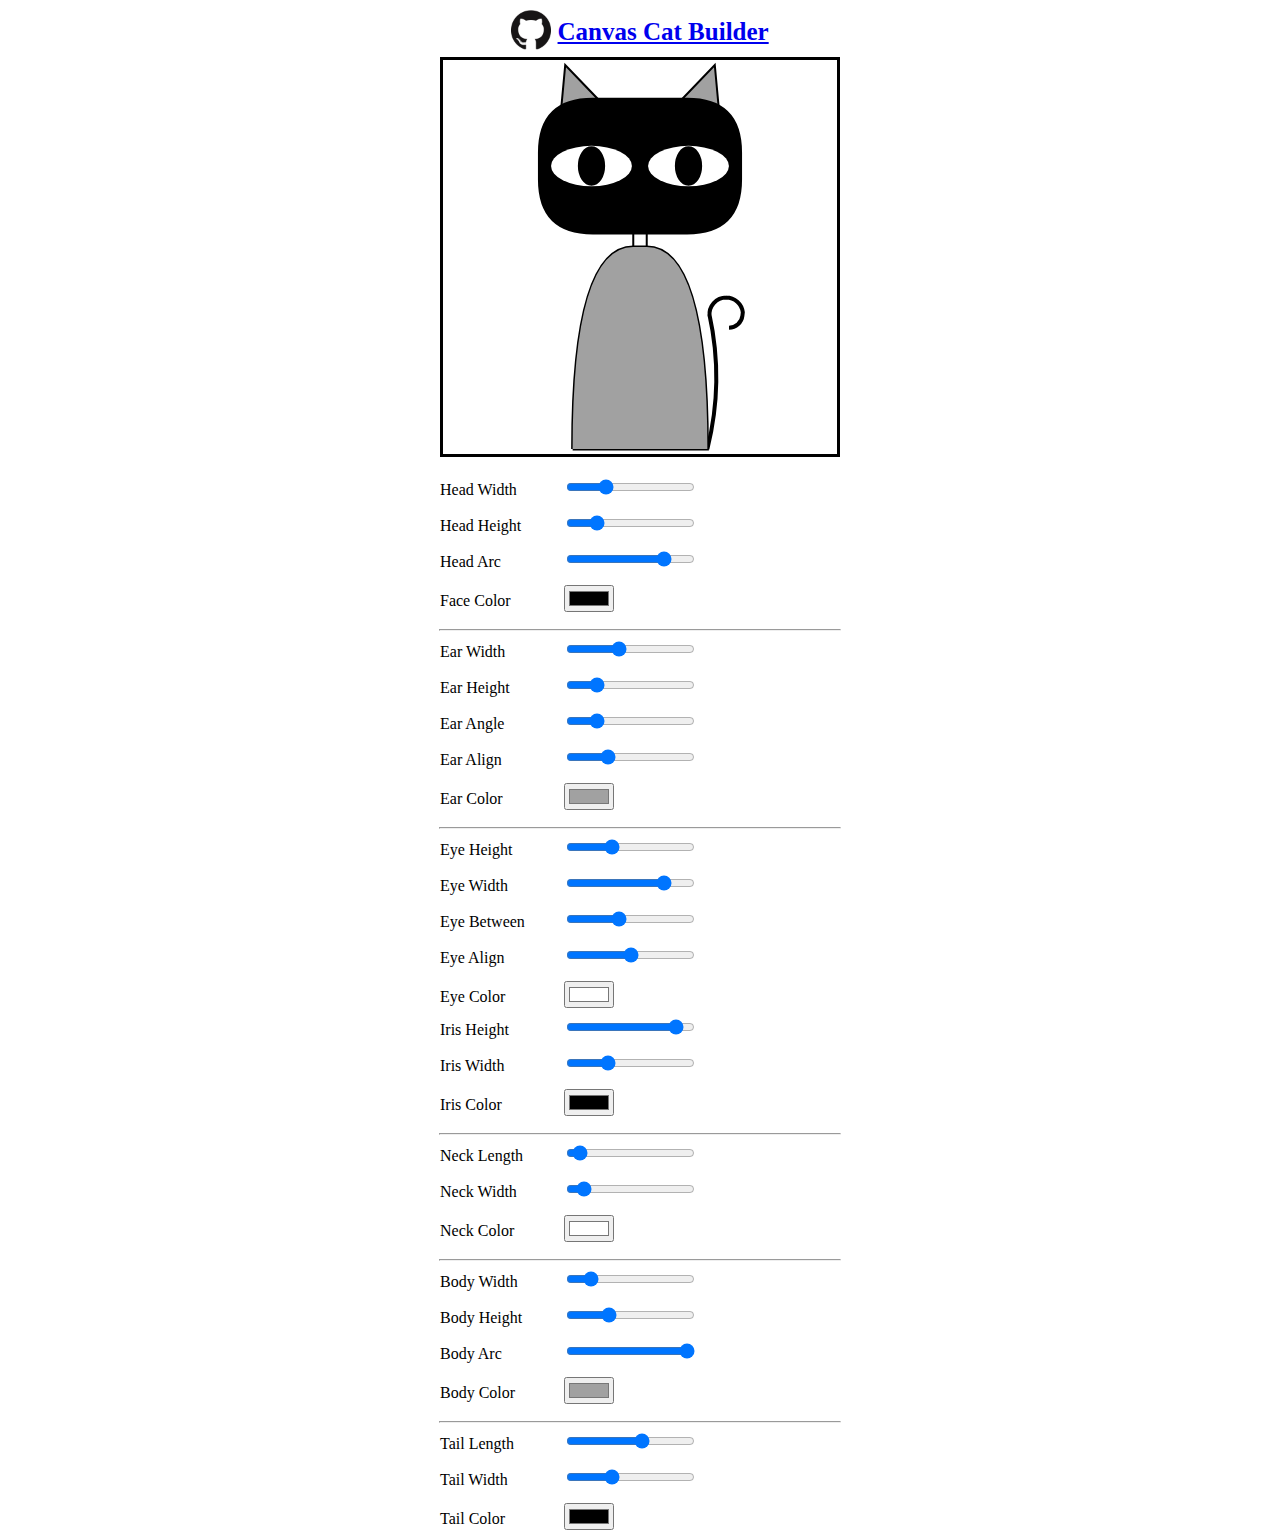
<file: index.html>
<!DOCTYPE html>
<html lang="en">
<head>
    <meta charset="UTF-8">
    <meta http-equiv="X-UA-Compatible" content="IE=edge">
    <meta name="viewport" content="width=device-width, initial-scale=1.0">
    <title>Cat Builder</title>
    <link rel="stylesheet" href="demo.css">
</head>
<body>

    <div>
        <div class="cat-preview">
            <h1><img src="GitHub-Mark-120px-plus.png" alt="github"> <a href="https://github.com/ai8hyf/html-canvas-cat-generator">Canvas Cat Builder</a></h1>
            <canvas id="cat-preview-canvas"></canvas>
        </div>

        <div class="cat-param">
            <div class="param-input">
                <label for="head_width">Head Width</label>
                <input type="range" min="50" max="300" value="120" id="head_width" onchange="generateCat()">
            </div>

            <div class="param-input">
                <label for="head_height">Head Height</label>
                <input type="range" min="50" max="200" value="80" id="head_height" onchange="generateCat()">
            </div>

            <div class="param-input">
                <label for="head_height">Head Arc</label>
                <input type="range" min="0" max="100" value="80" id="head_arc" onchange="generateCat()">
            </div>

            <div class="param-input">
                <label for="head_color">Face Color</label>
                <input type="color" value="#000000" id="head_color" onchange="generateCat()">
            </div>

            <hr>

            <div class="param-input">
                <label for="ear_width">Ear Width</label>
                <input type="range" min="0" max="50" value="20" id="ear_width" onchange="generateCat()">
            </div>

            <div class="param-input">
                <label for="ear_height">Ear Height</label>
                <input type="range" min="0" max="100" value="20" id="ear_height" onchange="generateCat()">
            </div>

            <div class="param-input">
                <label for="ear_direction">Ear Angle</label>
                <input type="range" min="0" max="100" value="20" id="ear_direction" onchange="generateCat()">
            </div>

            <div class="param-input">
                <label for="ear_offset">Ear Align</label>
                <input type="range" min="0" max="100" value="30" id="ear_offset" onchange="generateCat()">
            </div>

            <div class="param-input">
                <label for="ear_color">Ear Color</label>
                <input type="color" value="#a1a1a1" id="ear_color" onchange="generateCat()">
            </div>

            <hr>

            <div class="param-input">
                <label for="eye_height">Eye Height</label>
                <input type="range" min="0" max="90" value="30" id="eye_height" onchange="generateCat()">
            </div>

            <div class="param-input">
                <label for="eye_width">Eye Width</label>
                <input type="range" min="0" max="50" value="40" id="eye_width" onchange="generateCat()">
            </div>

            <div class="param-input">
                <label for="eye_distance">Eye Between</label>
                <input type="range" min="0" max="100" value="40" id="eye_distance" onchange="generateCat()">
            </div>

            <div class="param-input">
                <label for="eye_margin_top">Eye Align</label>
                <input type="range" min="0" max="100" value="50" id="eye_margin_top" onchange="generateCat()">
            </div>

            <div class="param-input">
                <label for="eye_color">Eye Color</label>
                <input type="color" value="#ffffff" id="eye_color" onchange="generateCat()">
            </div>

            <div class="param-input">
                <label for="retina_height">Iris Height</label>
                <input type="range" min="0" max="50" value="45" id="retina_height" onchange="generateCat()">
            </div>

            <div class="param-input">
                <label for="retina_width">Iris Width</label>
                <input type="range" min="0" max="50" value="15" id="retina_width" onchange="generateCat()">
            </div>

            <div class="param-input">
                <label for="retina_color">Iris Color</label>
                <input type="color" value="#000000" id="retina_color" onchange="generateCat()">
            </div>

            <hr>

            <div class="param-input">
                <label for="neck_length">Neck Length</label>
                <input type="range" min="0" max="200" value="10" id="neck_length" onchange="generateCat()">
            </div>

            <div class="param-input">
                <label for="neck_width">Neck Width</label>
                <input type="range" min="1" max="100" value="10" id="neck_width" onchange="generateCat()">
            </div>

            <div class="param-input">
                <label for="neck_color">Neck Color</label>
                <input type="color" value="#ffffff" id="neck_color" onchange="generateCat()">
            </div>


            <hr>

            <div class="param-input">
                <label for="body_width">Body Width</label>
                <input type="range" min="40" max="300" value="80" id="body_width" onchange="generateCat()">
            </div>

            <div class="param-input">
                <label for="body_height">Body Height</label>
                <input type="range" min="40" max="300" value="120" id="body_height" onchange="generateCat()">
            </div>

            <div class="param-input">
                <label for="body_arc">Body Arc</label>
                <input type="range" min="1" max="100" value="100" id="body_arc" onchange="generateCat()">
            </div>

            <div class="param-input">
                <label for="body_color">Body Color</label>
                <input type="color" value="#a1a1a1" id="body_color" onchange="generateCat()">
            </div>

            <hr>

            <div class="param-input">
                <label for="tail_height">Tail Length</label>
                <input type="range" min="20" max="120" value="80" id="tail_height" onchange="generateCat()">
            </div>

            <div class="param-input">
                <label for="tail_stroke">Tail Width</label>
                <input type="range" min="1" max="10" value="4" id="tail_stroke" onchange="generateCat()">
            </div>

            <div class="param-input">
                <label for="tail_color">Tail Color</label>
                <input type="color" value="#000000" id="tail_color" onchange="generateCat()">
            </div>

            
        </div>
    </div>



    <script src="https://cdnjs.cloudflare.com/ajax/libs/jquery/3.6.0/jquery.min.js"></script>
    <script src="catBuilder.js"></script>
    <script>
        function generateCat(){

            var catJSON = {
                "head_width": parseInt($("#head_width").val()),
                "head_height": parseInt($("#head_height").val()), 
                "head_arc": parseFloat($("#head_arc").val()) / 100,
                "ear_width": parseFloat($("#ear_width").val()) / 100,
                "ear_height": parseInt($("#ear_height").val()), 
                "ear_direction": parseFloat($("#ear_direction").val()) / 100,
                "ear_offset": parseFloat($("#ear_offset").val()) / 100,
                "eye_height": parseFloat($("#eye_height").val()) / 100, // max: 1 
                "eye_width": parseFloat($("#eye_width").val()) / 100, // max: 0.5
                "eye_distance": parseFloat($("#eye_distance").val()) / 100, // max: 1
                "eye_margin_top": parseFloat($("#eye_margin_top").val()) / 100, // max: 1
                "retina_width": parseFloat($("#retina_width").val()) / 100,    // max: 0.5
                "retina_height": parseFloat($("#retina_height").val()) / 100,   // max: 0.5
                "neck_length": parseFloat($("#neck_length").val()) / 100, // max:2
                "neck_width": parseFloat($("#neck_width").val()) / 100, // max: 1
                "body_height": parseInt($("#body_height").val()),
                "body_width": parseInt($("#body_width").val()),
                "body_arc": parseFloat($("#body_arc").val()) / 100,
                "tail_height": parseInt($("#tail_height").val()),
                "tail_width": 20,
                "tail_stroke": parseInt($("#tail_stroke").val()),
                "ear_color": $("#ear_color").val(),
                "head_color": $("#head_color").val(),
                "eye_color": $("#eye_color").val(),
                "retina_color": $("#retina_color").val(),
                "neck_color": $("#neck_color").val(),
                "body_color": $("#body_color").val(),
                "tail_color": $("#tail_color").val(),
            }

            draw("cat-preview-canvas", catJSON)
        }

        generateCat()
    </script>
</body>
</html>
</file>
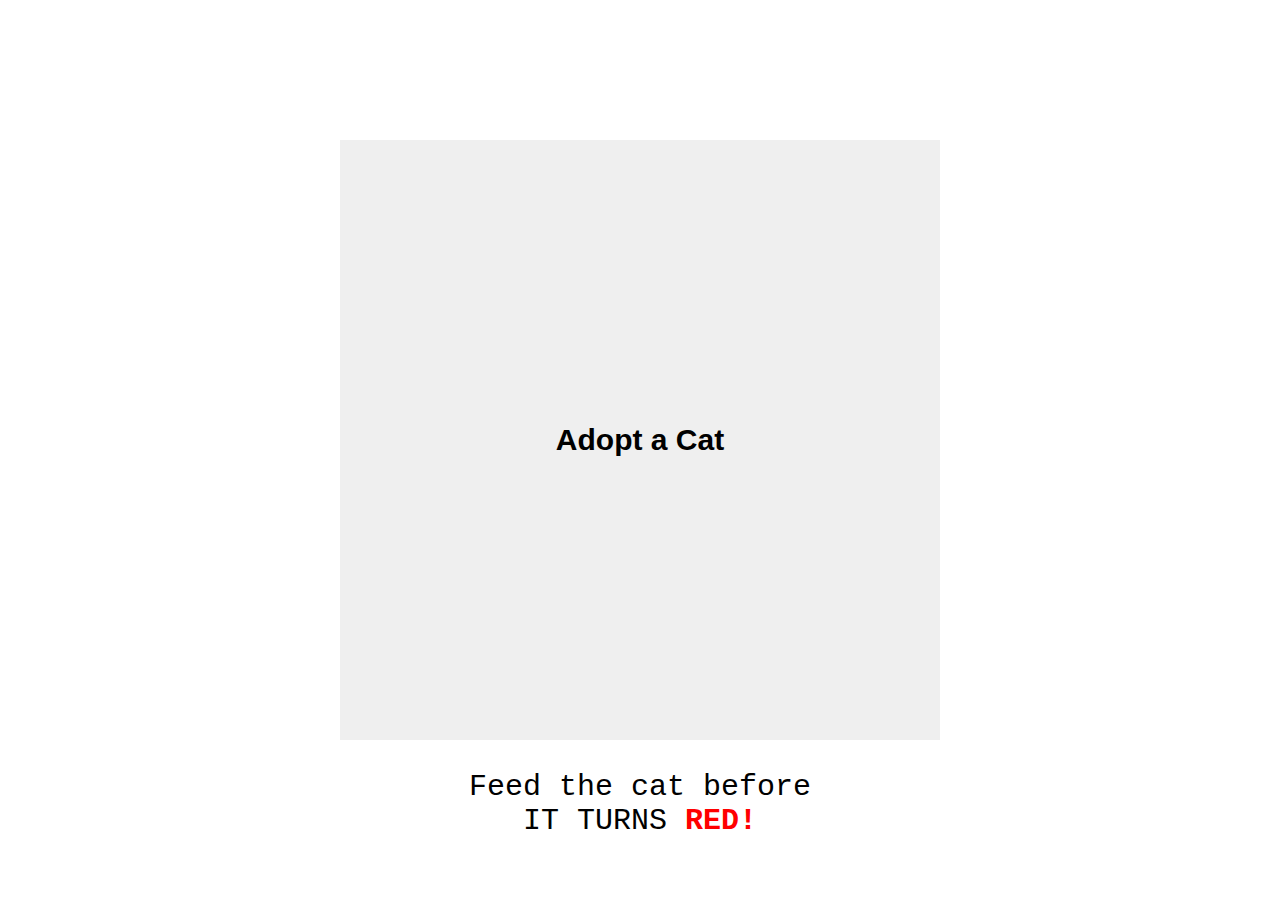
<file: feed.html>
<!DOCTYPE html>
<html lang="en" style="height: 100vh;">
<head>
    <meta charset="UTF-8">
    <meta http-equiv="X-UA-Compatible" content="IE=edge">
    <meta name="viewport" content="width=device-width, initial-scale=1.0">
    <title>Adopt A Cat</title>
    <link rel="stylesheet" href="demo2.css">
</head>
<body>

    <div>
        <div class="cat-preview" style="margin-top: 140px;">
            <button id="start-btn" onclick="start_game()">Adopt a Cat</button>
            <canvas id="cat-preview-canvas" style="border: none; display: none;"></canvas>
            <p style="width: 100%; text-align: center; font-family: 'Courier New', Courier, monospace; font-weight: normal; font-size: 30px;">Feed the cat before <br>IT TURNS <span style="color: red; font-weight: bolder;">RED!</span></p>
        </div>

        <button id="feed-button">Feed</button>

    </div>

    <audio id="audio" src="cat.ogg" autostart="false" loop="true" hidden></audio>



    <script src="https://cdnjs.cloudflare.com/ajax/libs/jquery/3.6.0/jquery.min.js"></script>
    <script src="catBuilder.js"></script>
    <script src="exp.js"></script>
    <script>
        var needPet = false
        var failed = false
        var explosion = false

        function start_game(){
            $("#start-btn").hide()
            $("canvas").fadeIn(1000)
            generateCat2()
        }

        var sound = document.getElementById("audio");

        function playsound(sound_volume){
            sound.play();
            sound.volume = sound_volume;
        }

        function stopsound(){
            sound.pause();
        }

        $("#feed-button").hide()

        let catObj1 = {
            "head_width": getRndInteger(50,200),
            "head_height": getRndInteger(50,200), 
            "head_arc": getRndFloat(0,100),
            "ear_width": getRndFloat(0,50),
            "ear_height": getRndInteger(0,100), 
            "ear_direction": getRndFloat(0,100),
            "ear_offset": getRndFloat(0,100),
            "eye_height": getRndFloat(0,100),
            "eye_width": getRndFloat(0,50),
            "eye_distance": getRndFloat(0,100),
            "eye_margin_top": getRndFloat(0,100),
            "retina_width": getRndFloat(0,50),
            "retina_height": getRndFloat(0,50),
            "neck_length": getRndFloat(0,200),
            "neck_width": getRndFloat(0,100),
            "body_height": getRndInteger(50,300),
            "body_width": getRndInteger(50,300),
            "body_arc": getRndFloat(0,100),
            "tail_height": getRndInteger(20,120),
            "tail_width": 20,
            "tail_stroke": getRndInteger(2,10),
            "ear_color": getRndRGB(),
            "head_color": getRndRGB(),
            "eye_color": getRndRGB(),
            "retina_color": getRndRGB(),
            "neck_color": getRndRGB(),
            "body_color": getRndRGB(),
            "tail_color": getRndRGB(),
        }

        let catObj2 = {
            "head_width": getRndInteger(50,200),
            "head_height": getRndInteger(50,200), 
            "head_arc": getRndFloat(0,100),
            "ear_width": getRndFloat(0,50),
            "ear_height": getRndInteger(0,100), 
            "ear_direction": getRndFloat(0,100),
            "ear_offset": getRndFloat(0,100),
            "eye_height": getRndFloat(0,100),
            "eye_width": getRndFloat(0,50),
            "eye_distance": getRndFloat(0,100),
            "eye_margin_top": getRndFloat(0,100),
            "retina_width": getRndFloat(0,50),
            "retina_height": getRndFloat(0,50),
            "neck_length": getRndFloat(0,200),
            "neck_width": getRndFloat(0,100),
            "body_height": getRndInteger(50,300),
            "body_width": getRndInteger(50,300),
            "body_arc": getRndFloat(0,100),
            "tail_height": getRndInteger(20,120),
            "tail_width": 20,
            "tail_stroke": getRndInteger(2,10),
            "ear_color": getRndRGB(),
            "head_color": getRndRGB(),
            "eye_color": getRndRGB(),
            "retina_color": getRndRGB(),
            "neck_color": getRndRGB(),
            "body_color": getRndRGB(),
            "tail_color": getRndRGB(),
        }

        function getRndInteger(min, max) {
            return Math.floor(Math.random() * (max - min + 1) ) + min;
        }

        function getRndFloat(min, max){
            let rnd_float = parseFloat(getRndInteger(min, max))/100
            return rnd_float
        }

        function getRndColor(){
            var letters = '0123456789ABCDEF';
            var color = '#';
            for (var i = 0; i < 6; i++) {
                color += letters[Math.floor(Math.random() * 16)];
            }
            return color;
        }

        function getRndRGB(){
            let r = getRndInteger(0,255)
            let g = getRndInteger(0,255)
            let b = getRndInteger(0,255)
            return "rgb("+r.toString()+","+g.toString()+","+b.toString()+")"
        }

        function findInterval(start_obj, end_obj, cur_frame, fps, attribute){
            let intv = 0

            if(start_obj[attribute]<end_obj[attribute]){
                intv = (end_obj[attribute]-start_obj[attribute])/fps
            }else{
                intv = -(start_obj[attribute]-end_obj[attribute])/fps
            }

            return start_obj[attribute] + intv*cur_frame
        }

        function findColorInterval(start_obj, end_obj, cur_frame, fps, attribute){

            if(cur_frame == fps){
                return end_obj[attribute]
            }

            let intv = [0,0,0]
            let rgb = [0,0,0]

            let parsedStartColor = (start_obj[attribute].slice(4,-1)).split(",")
            let parsedEndColor = (end_obj[attribute].slice(4,-1)).split(",")

            for(let i=0;i<3;i++){
                parsedStartColor[i] = parseInt(parsedStartColor[i])
                parsedEndColor[i] = parseInt(parsedEndColor[i])

                if(parsedStartColor[i]<parsedEndColor[i]){
                    intv[i] = (parsedEndColor[i]-parsedStartColor[i])/fps
                }else{
                    intv[i] = -(parsedStartColor[i]-parsedEndColor[i])/fps
                }

                rgb[i] = parsedStartColor[i] + parseInt(intv[i])*cur_frame
            }

            return "rgb("+rgb[0].toString()+","+rgb[1].toString()+","+rgb[2].toString()+")"
        }

        

        function generateCat2(){

            let i = 1
            let speed = 3
            let fps = 30 * speed

            let startGameInterval = setInterval(function(){
                let catObjTemp = {
                    "head_width": findInterval(catObj1, catObj2, i, fps, "head_width"),
                    "head_height": findInterval(catObj1, catObj2, i, fps, "head_height"), 
                    "head_arc": findInterval(catObj1, catObj2, i, fps, "head_arc"),
                    "ear_width": findInterval(catObj1, catObj2, i, fps, "ear_width"),
                    "ear_height": findInterval(catObj1, catObj2, i, fps, "ear_height"), 
                    "ear_direction": findInterval(catObj1, catObj2, i, fps, "ear_direction"),
                    "ear_offset": findInterval(catObj1, catObj2, i, fps, "ear_offset"),
                    "eye_height": findInterval(catObj1, catObj2, i, fps, "eye_height"),
                    "eye_width": findInterval(catObj1, catObj2, i, fps, "eye_width"),
                    "eye_distance": findInterval(catObj1, catObj2, i, fps, "eye_distance"),
                    "eye_margin_top": findInterval(catObj1, catObj2, i, fps, "eye_margin_top"),
                    "retina_width": findInterval(catObj1, catObj2, i, fps, "retina_width"),
                    "retina_height": findInterval(catObj1, catObj2, i, fps, "retina_height"),
                    "neck_length": findInterval(catObj1, catObj2, i, fps, "neck_length"),
                    "neck_width": findInterval(catObj1, catObj2, i, fps, "neck_width"),
                    "body_height": findInterval(catObj1, catObj2, i, fps, "body_height"),
                    "body_width": findInterval(catObj1, catObj2, i, fps, "body_width"),
                    "body_arc": findInterval(catObj1, catObj2, i, fps, "body_arc"),
                    "tail_height": findInterval(catObj1, catObj2, i, fps, "tail_height"),
                    "tail_width": 20,
                    "tail_stroke": findInterval(catObj1, catObj2, i, fps, "tail_stroke"),
                    "ear_color": findColorInterval(catObj1, catObj2, i, fps, "ear_color"),
                    "head_color": findColorInterval(catObj1, catObj2, i, fps, "head_color"),
                    "eye_color": findColorInterval(catObj1, catObj2, i, fps, "eye_color"),
                    "retina_color": findColorInterval(catObj1, catObj2, i, fps, "retina_color"),
                    "neck_color": findColorInterval(catObj1, catObj2, i, fps, "neck_color"),
                    "body_color": findColorInterval(catObj1, catObj2, i, fps, "body_color"),
                    "tail_color": findColorInterval(catObj1, catObj2, i, fps, "tail_color"),
                }

                if(needPet==true){
                    playsound(i/(fps))
                }else{
                    stopsound()
                }

                if(failed == true){
                    catObjTemp["ear_color"] = "rgb(255,0,0)"
                    catObjTemp["head_color"] = "rgb(255,0,0)"
                    catObjTemp["eye_color"] = "rgb(255,0,0)"
                    catObjTemp["retina_color"] = "rgb(255,0,0)"
                    catObjTemp["neck_color"] = "rgb(255,0,0)"
                    catObjTemp["body_color"] = "rgb(255,0,0)"
                    catObjTemp["tail_color"] = "rgb(255,0,0)"
                    explosion = true
                    finalStage()
                    
                    console.log("interval cleared")

                    clearInterval(startGameInterval)
                    
                    return 0
                }

                draw("cat-preview-canvas", catObjTemp)

                i++

                if(i>fps){
                    i = 1
                    catObj1 = catObjTemp

                    catObj2 = {
                        "head_width": getRndInteger(50,200),
                        "head_height": getRndInteger(50,200), 
                        "head_arc": getRndFloat(0,100),
                        "ear_width": getRndFloat(0,50),
                        "ear_height": getRndInteger(0,100), 
                        "ear_direction": getRndFloat(0,100),
                        "ear_offset": getRndFloat(0,100),
                        "eye_height": getRndFloat(10,100),
                        "eye_width": getRndFloat(10,50),
                        "eye_distance": getRndFloat(0,100),
                        "eye_margin_top": getRndFloat(0,100),
                        "retina_width": getRndFloat(0,50),
                        "retina_height": getRndFloat(0,50),
                        "neck_length": getRndFloat(0,200),
                        "neck_width": 20*getRndFloat(0,4),
                        "body_height": getRndInteger(50,300),
                        "body_width": getRndInteger(50,300),
                        "body_arc": getRndFloat(0,100),
                        "tail_height": getRndInteger(20,120),
                        "tail_width": 20,
                        "tail_stroke": getRndInteger(2,10),
                        "ear_color": getRndRGB(),
                        "head_color": getRndRGB(),
                        "eye_color": getRndRGB(),
                        "retina_color": getRndRGB(),
                        "neck_color": getRndRGB(),
                        "body_color": getRndRGB(),
                        "tail_color": getRndRGB(),
                    }

                    if(needPet == true){
                        console.log("failed!")
                        failed = true
                    }

                    if(failed == true){
                        catObj2["ear_color"] = "rgb(255,0,0)"
                        catObj2["head_color"] = "rgb(255,0,0)"
                        catObj2["eye_color"] = "rgb(255,0,0)"
                        catObj2["retina_color"] = "rgb(255,0,0)"
                        catObj2["neck_color"] = "rgb(255,0,0)"
                        catObj2["body_color"] = "rgb(255,0,0)"
                        catObj2["tail_color"] = "rgb(255,0,0)"

                        $("#feed-button").hide()
                        explosion = true
                        finalStage()

                        clearInterval(startGameInterval)
                        return 0
                    }

                    // here controls the chance of turning red
                    // in the future, the random algorithm should be more sophisticated and consider sequential information
                    if((getRndInteger(1,2) == 2)&&failed==false&&needPet==false){
                        catObj2["ear_color"] = "rgb(255,0,0)"
                        catObj2["head_color"] = "rgb(255,0,0)"
                        catObj2["eye_color"] = "rgb(255,0,0)"
                        catObj2["retina_color"] = "rgb(255,0,0)"
                        catObj2["neck_color"] = "rgb(255,0,0)"
                        catObj2["body_color"] = "rgb(255,0,0)"
                        catObj2["tail_color"] = "rgb(255,0,0)"

                        console.log("boom!")

                        // play some disturbing sound effects
                        // WIP...

                        // change the tag
                        needPet = true

                        // button shows up at a random location and opacity
                        $("#feed-button").css("left", getRndInteger(0,80)+"vw")
                        $("#feed-button").css("bottom", getRndInteger(0,80)+"vh")
                        $("#feed-button").css("opacity", getRndFloat(30,80))
                        $("#feed-button").show()
                    }

                }
            }, 1000*speed/fps)
        }

        

        $("#feed-button").click(function(){
            // Stop it from turning red
            needPet = false
            failed = false

            $("#feed-button").hide()

            stopsound()

            // now it turns white
            catObj2["ear_color"] = "rgb(255,255,255)"
            catObj2["head_color"] = "rgb(255,255,255)"
            catObj2["eye_color"] = "rgb(255,255,255)"
            catObj2["retina_color"] = "rgb(255,255,255)"
            catObj2["neck_color"] = "rgb(255,255,255)"
            catObj2["body_color"] = "rgb(255,255,255)"
            catObj2["tail_color"] = "rgb(255,255,255)"
        })

        function convertCanvasToImage() {
            let canvas = document.getElementById("cat-preview-canvas");
            let image = new Image();
            image.src = canvas.toDataURL();
            return image;
        }

        function finalStage(){

            // the cat will explode

            let pnGImage = convertCanvasToImage();
            $(".cat-preview").append(pnGImage);

            $("#cat-preview-canvas").hide()
            $("p").hide()

            stopsound()

            var target = $("img");

            function explode() {
                target.explodeRestore();
                setTimeout(function () {
                    target.explode({
                        minWidth: 10,
                        maxWidth: 20,
                        radius: 800,
                        release: false,
                        recycle: false,
                        explodeTime: 1000,
                        canvas: true,
                        round: false,
                        maxAngle: 800,
                        gravity: 10,
                        groundDistance: 600,
                    });
                }, 1000)
            }
            explode();
        }

//click event listener
$('button').on('click', function(e) {
  explode(e.pageX, e.pageY, 100);
})

// explosion construction
function explode(x, y, ptc) {
  var particles = ptc,
    // explosion container and its reference to be able to delete it on animation end
    explosion = $('<div class="explosion"></div>');

  // put the explosion container into the body to be able to get it's size
  $('body').append(explosion);

  // position the container to be centered on click
  explosion.css('left', x - explosion.width() / 2);
  explosion.css('top', y - explosion.height() / 2);

  for (var i = 0; i < particles; i++) {
    // positioning x,y of the particle on the circle (little randomized radius)
    var x = (explosion.width() / 2) + rand(80, 150) * Math.cos(2 * Math.PI * i / rand(particles - 10, particles + 10)),
      y = (explosion.height() / 2) + rand(80, 150) * Math.sin(2 * Math.PI * i / rand(particles - 10, particles + 10)),
      color = rand(0,254) + ', ' + rand(0,254) + ', ' + rand(0,254), // randomize the color rgb
        // particle element creation (could be anything other than div)
      elm = $('<div class="particle" style="' +
        'background-color: rgb(' + color + ') ;' +
        'top: ' + y + 'px; ' +
        'left: ' + x + 'px"></div>');

    if (i == 0) { // no need to add the listener on all generated elements
      // css3 animation end detection
      elm.one('webkitAnimationEnd oanimationend msAnimationEnd animationend', function(e) {
        explosion.remove(); // remove this explosion container when animation ended
      });
    }
    explosion.append(elm);
  }
}

// get random number between min and max value
function rand(min, max) {
  return Math.floor(Math.random() * (max + 1)) + min;
}
        
    </script>
</body>
</html>
</file>
<file: demo.css>
html, body, div, h1, h2, canvas{
    padding: 0;
    margin: 0;
    box-sizing: border-box;
}

h1{
    width: 100%;
    text-align: center;
    line-height: 50px;
    font-size: 25px;
}

img{
    height: 40px;
    position: relative;
    top: 10px;
}

.cat-preview{
    width: 100%;
    background-color: white;
    position: sticky;
    top: 0;
}

#cat-preview-canvas{
    height: 400px;
    width: 100%;
    max-width: 400px;
    display: block;
    margin: 0 auto;
    border: 3px solid black;
}

.cat-param{
    width: 100%;
    margin-top: 20px;
}

.param-input{
    width: 100%;
    max-width: 400px;
    margin: 0 auto;
    height: 36px;
}

label{
    display: inline-block;
    width: 120px;
}

hr{
    width: 100%;
    max-width: 400px;
}
</file>
<file: demo2.css>
html, body, div, h1, h2, canvas{
    padding: 0;
    margin: 0;
    box-sizing: border-box;
    overflow: hidden;
}

h1{
    width: 100%;
    text-align: center;
    line-height: 50px;
    font-size: 25px;
}

img{
    height: 40px;
    position: relative;
    top: 10px;
}

.cat-preview{
    width: 100%;
    background-color: white;
    position: sticky;
    top: 0;
}

#cat-preview-canvas, img, #start-btn{
    height: 600px;
    width: 100%;
    max-width: 600px;
    display: block;
    margin: 0 auto;
    border: none;
    font-size: 30px;
    color: black;
    font-weight: bold;
}

.expand{
    transform: scale(8,8);
    transition: all 12s;
    background-color: red;

}

.cat-param{
    width: 100%;
    margin-top: 20px;
}

.param-input{
    width: 100%;
    max-width: 400px;
    margin: 0 auto;
    height: 36px;
}

label{
    display: inline-block;
    width: 120px;
}

hr{
    width: 100%;
    max-width: 400px;
}

#feed-button{
    height: 50px; width: 50px; background-color: white; color: black; border-radius: 100%; border: 2px solid black; position: absolute; left: 10px; bottom: 10px; z-index: 999;
}

#feed-button:hover{
    background-color: black;
    color: white;
    font-weight: bold;
    cursor: pointer;
}

.explosion {
    position: absolute;
    width: 400px;
    height: 400px;
    pointer-events: none;
  }
  .explosion .particle {
    position: absolute;
    width: 20px;
    height: 20px;
    border-radius: 50%;
    animation: pop .5s reverse forwards;
  }
  
  @keyframes pop {
    from {
      opacity: 0;
    }
    to {
      top: 50%;
      left: 50%;
      opacity: 1;
    }
  }
</file>
